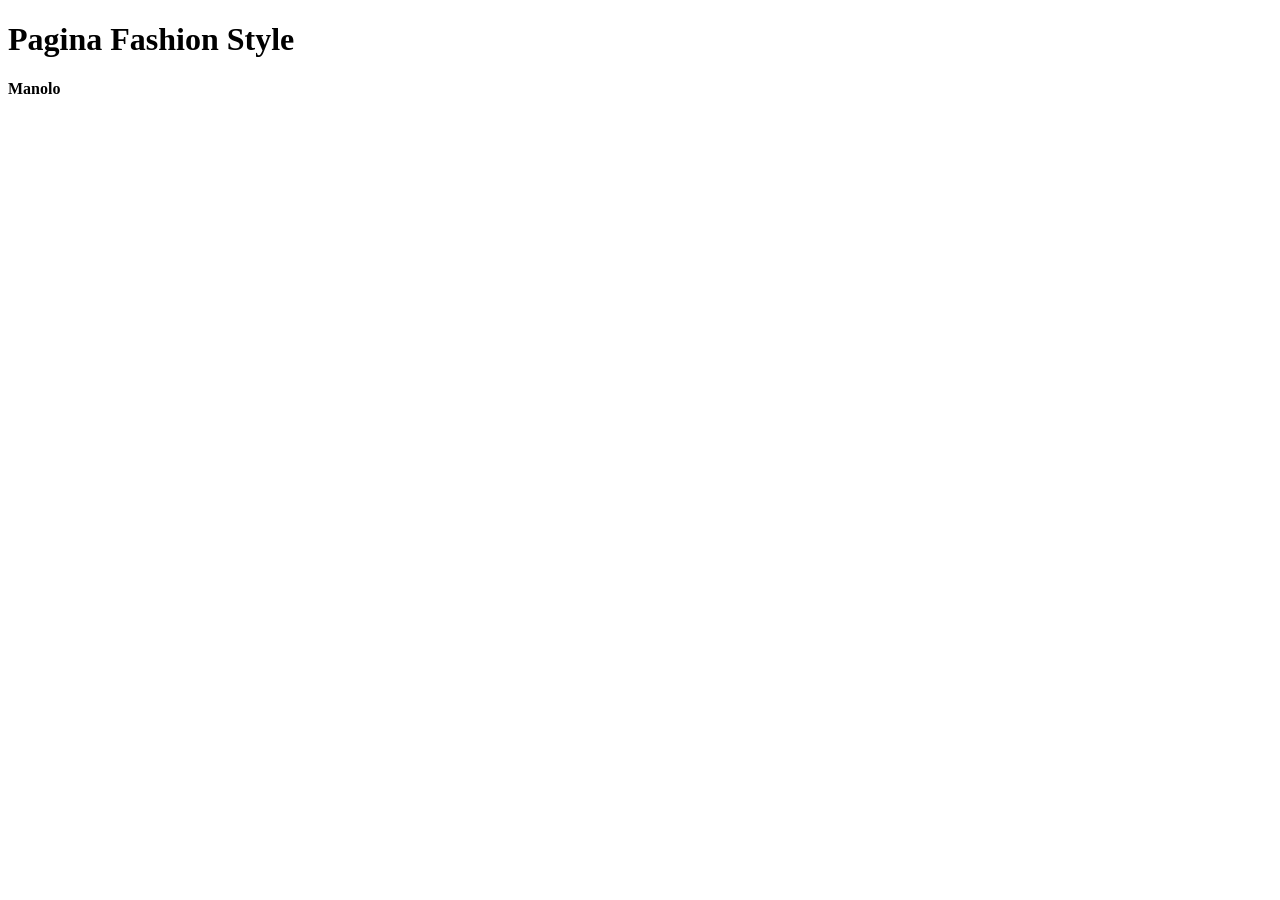
<file: htmlGA3/index.html>
<!DOCTYPE html>
<html lang="es">
<head>
    <meta charset="UTF-8">
    <meta name="viewport" content="width=device-width, initial-scale=1.0">
    <title>Proyecto_Lectivo</title>
</head>
<body>
    <h1>Pagina Fashion Style </h1>
    <strong>Manolo</strong>
</body>
</html>
</file>
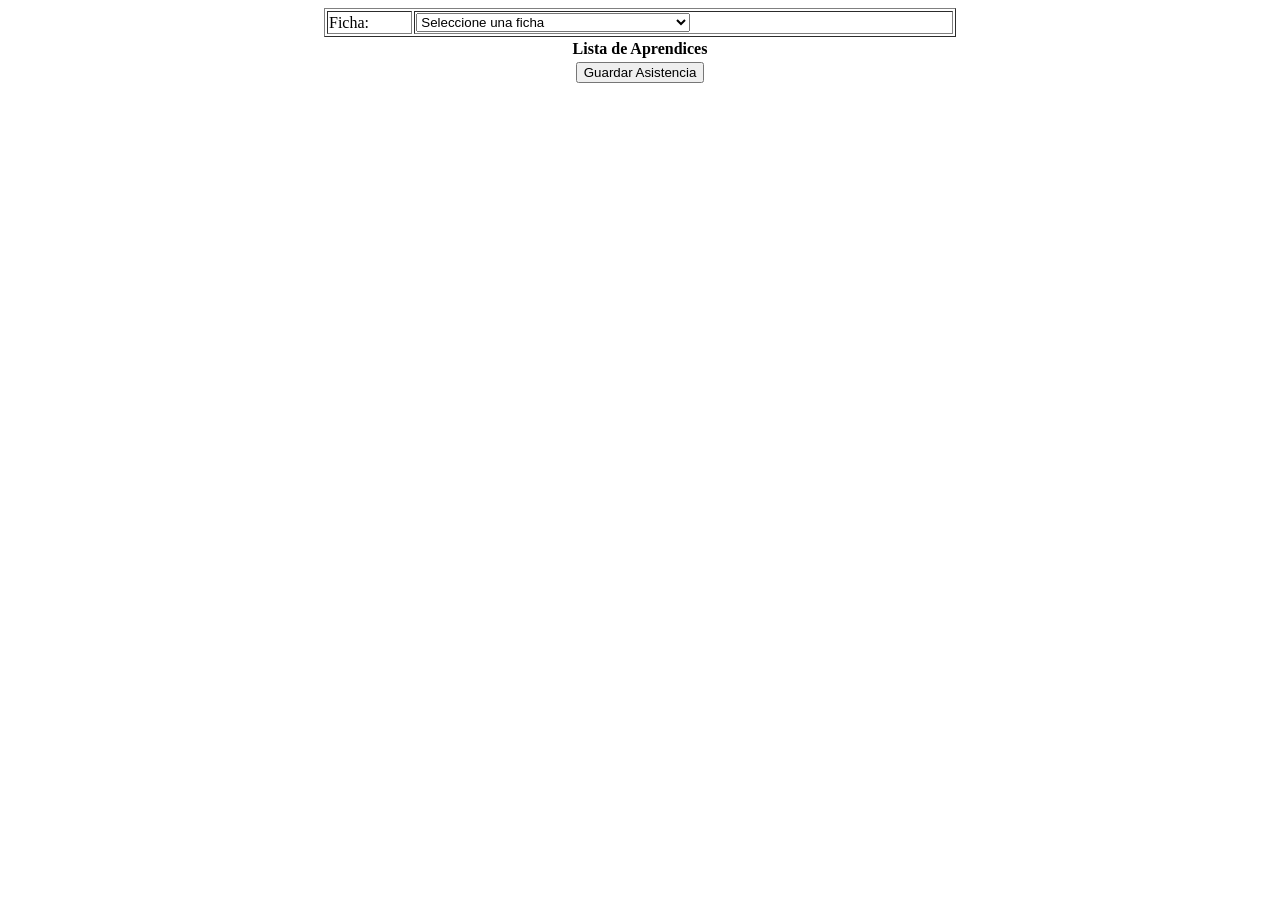
<file: asistencia.html>
<!DOCTYPE html>
<html lang="en">
<head>
    <meta charset="UTF-8">
    <meta name="viewport" content="width=device-width, initial-scale=1.0">
    <title>Asistencia</title>
    <script src="js/asistencia.js"></script>
</head>
<body onload="cargarFichas();">
    <table align="center" width="50%" border="1">
        <tr>
            <td>Ficha:</td>
            <td>
            <select id="fichas" onchange="cargarAprendices()">

            </select>
        </td>
        </tr>
    </table>
    <table align="center" width="50%">
        <thead>
            <tr>
                <th colspan="2">Lista de Aprendices</th>
            </tr>
        </thead>
        <tbody id="listaAprendices">
         <tfoot>
            <tr>
            <td colspan="2" align="center"><button type="button" onclick="registrarAsistencia();">Guardar Asistencia</button></td>
            </tr>
         </tfoot>
        </tbody>
    </table>
</body>

</html>
</file>
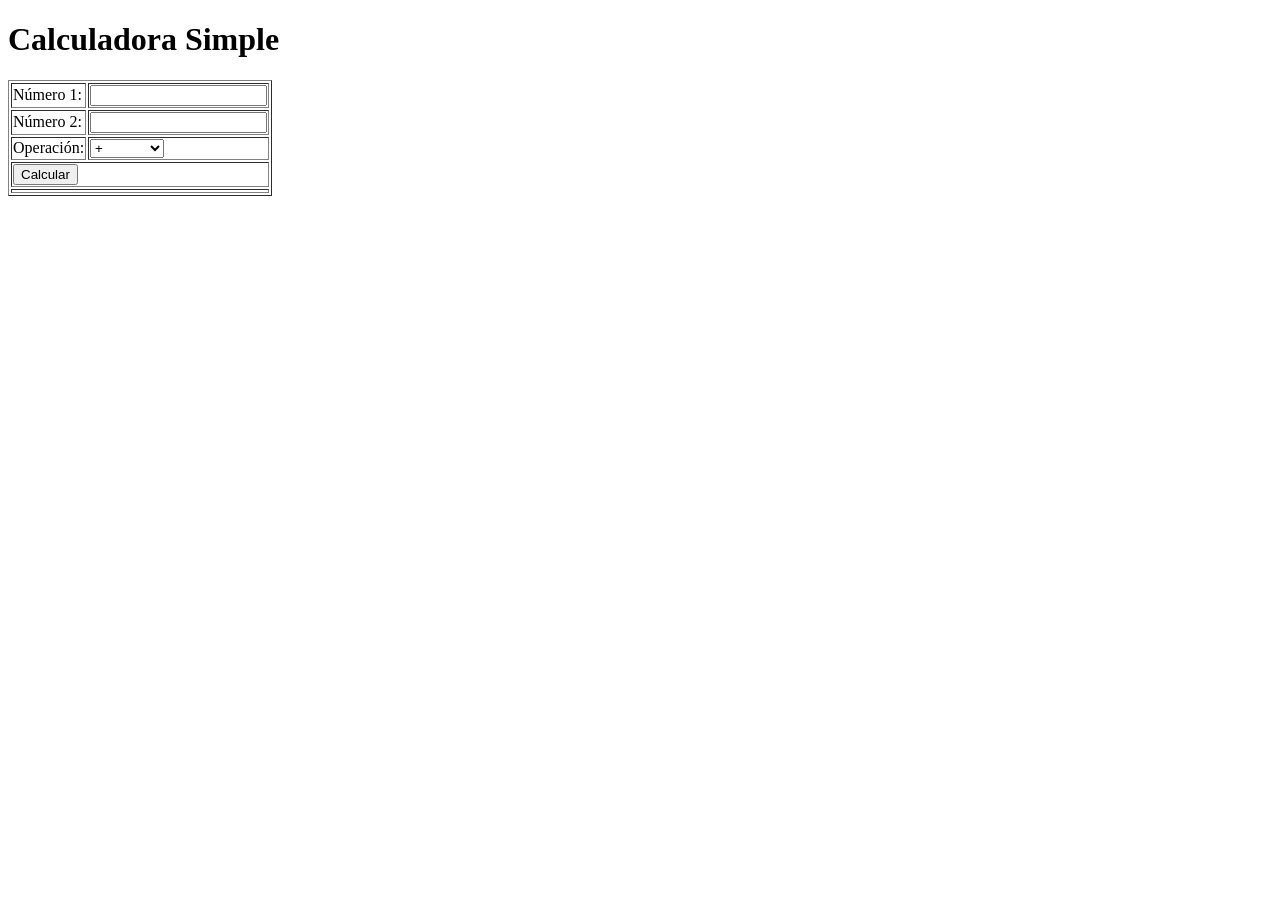
<file: Calculadora.html>
<!DOCTYPE html>
<html lang="es">    
<head>
    <meta charset="UTF-8">
    <meta name="viewport" content="width=device-width, initial-scale=1.0">
    <title>Calculadora Simple</title>

</head>
<body>
    <h1>Calculadora Simple</h1>
    
    <table border="1">
        <tr>
            <td>Número 1:</td>
            <td><input type="number" id="num1" step="any"></td>
        </tr>
        <tr>
            <td>Número 2:</td>
            <td><input type="number" id="num2" step="any"></td>
        </tr>
        <tr>
            <td>Operación:</td>
            <td>
                <select id="operacion">
                    <option value="+">+</option>
                    <option value="-">-</option>
                    <option value="*">*</option>
                    <option value="/">/</option>
                    <option value="factorial">Factorial</option>
                </select>
            </td>
        </tr>
        <tr>
            <td colspan="2"><button onclick="calcular()">Calcular</button></td>
        </tr>
        <tr>
            <td colspan="2"><div id="resultado"></div></td>
        </tr>
    </table>

    <script src="js/FuncionesCalculadora.js"></script>

</body>
</html>
</file>
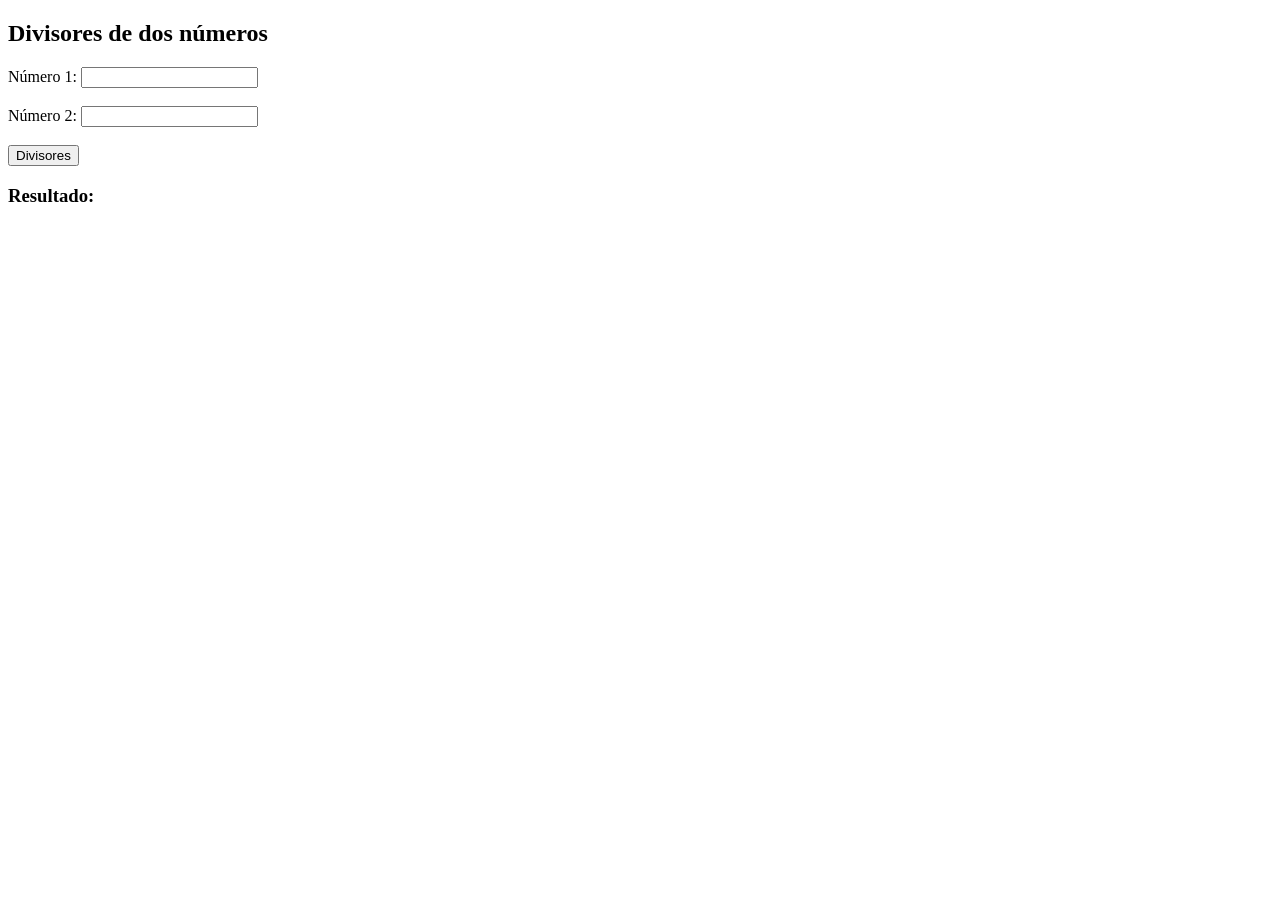
<file: divisores.html>
<!DOCTYPE html>
<html lang="es">
<head>
    <meta charset="UTF-8">
    <title>Divisores</title>
</head>
<body>

    <h2>Divisores de dos números</h2>

    <label>Número 1:</label>
    <input type="number" id="num1">
    <br><br>

    <label>Número 2:</label>
    <input type="number" id="num2">
    <br><br>

    <button id="btnDivisores">Divisores</button>

    <h3>Resultado:</h3>
    <p id="resultado"></p>

    
    <script src="js/funcionesDivisores.js"></script>

</body>
</html>
</file>
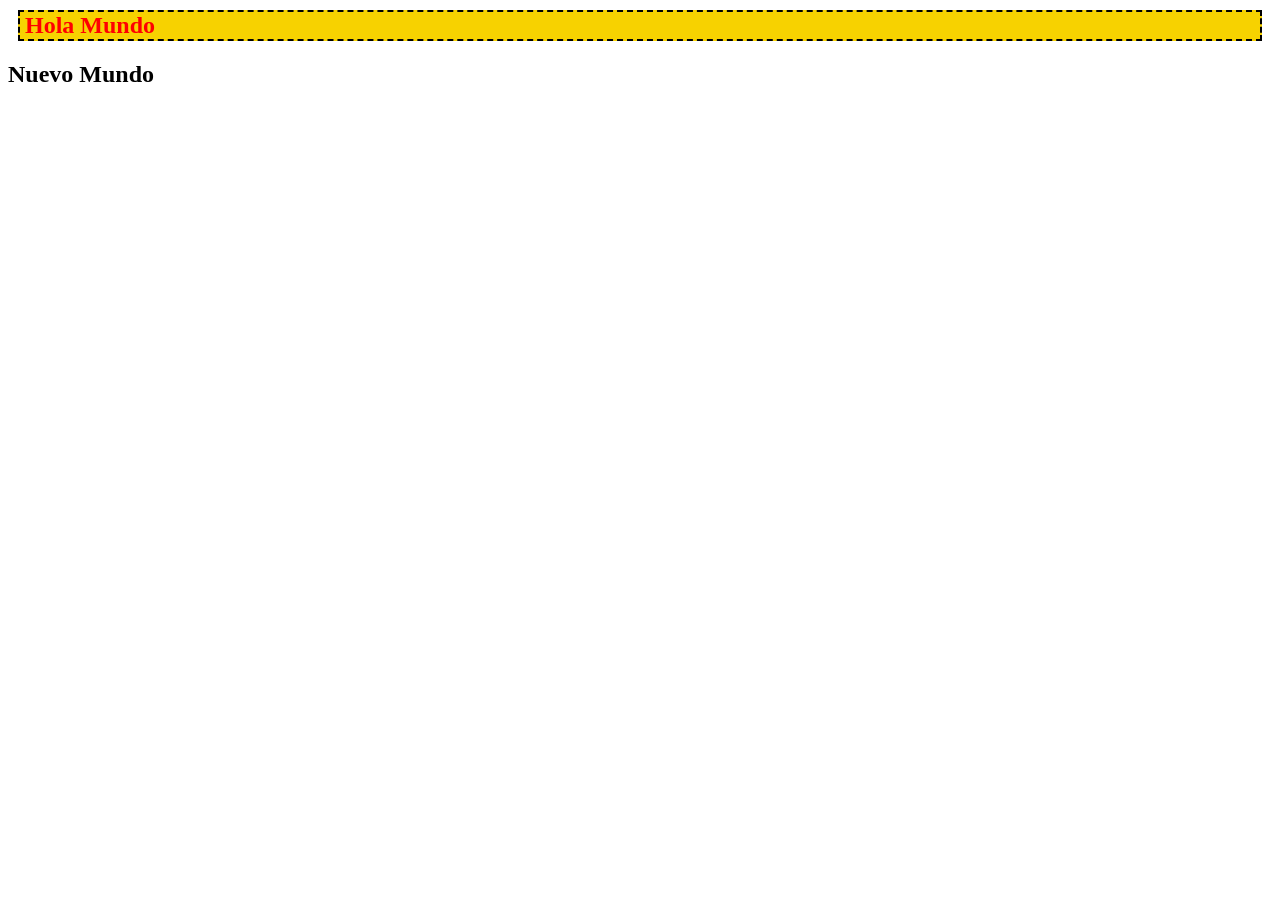
<file: ejercicioCss1.html>
<!DOCTYPE html>
<html lang="en">
<head>
    <meta charset="UTF-8">
    <meta name="viewport" content="width=device-width, initial-scale=1.0">
    <title>Document</title>
    <link rel="stylesheet" href="css/estilos.css"/>
</head>
<body>
    <h1>Hola Mundo</h1>
    <h2>Nuevo Mundo</h2>
</body>
</html>
</file>
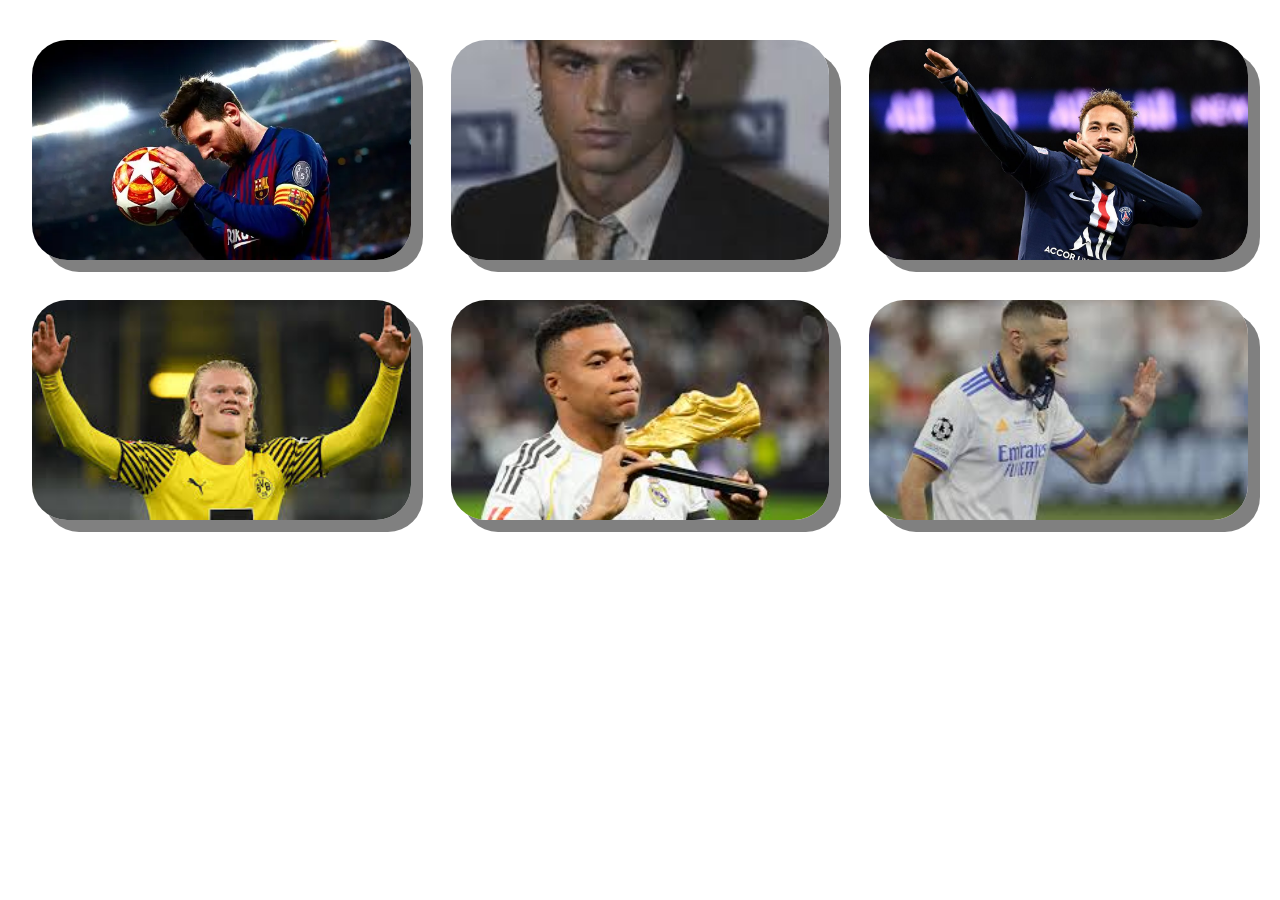
<file: ejercicioCss2.html>
<!DOCTYPE html>
<html lang="en">
<head>
    <meta charset="UTF-8">
    <meta name="viewport" content="width=device-width, initial-scale=1.0">
    <title>Document</title>
    <link rel="stylesheet" href="css/estilos3.css"/>
</head>
<body>
    <div id="id1">
        <div id="id2" class="interior ">
            <div class="card">
                <div class="card-front">
                    <img src="/imagenes/messi.jpg" alt="Messi">
                </div>
                <div class="card-back">Liones Messi</div>
            </div>
    </div>

    <div id="id3" class="interior ">
            <div class="card">
                <div class="card-front">
                    <img src="/imagenes/cr7.jpg" alt="Cristiano">
                </div>
                <div class="card-back">Cristiano Ronaldo</div>
            </div>
    </div>

    <div id="id4" class="interior ">
            <div class="card">
                <div class="card-front">
                    <img src="/imagenes/neymar.jpg" alt="Neymar">
                </div>
                <div class="card-back">Neymar Jr</div>
            </div>
    </div>

    <div id="id5" class="interior ">
            <div class="card">
                <div class="card-front">
                    <img src="/imagenes/haaland.jpg" alt="Haaland">
                </div>
                <div class="card-back">Erling Haaland</div>
            </div>
    </div>

    <div id="id6" class="interior ">
            <div class="card">
                <div class="card-front">
                    <img src="/imagenes/mbappe.jpg" alt="Mbappe">
                </div>
                <div class="card-back">Kylian Mbappé</div>
            </div>
    </div>

    <div id="id7" class="interior ">
            <div class="card">
                <div class="card-front">
                    <img src="/imagenes/benzema.jpg" alt="Benzema">
                </div>
                <div class="card-back">Karim Benzema</div>
            </div>
    </div>
     
 
    </div>
</body>
</html>
</file>
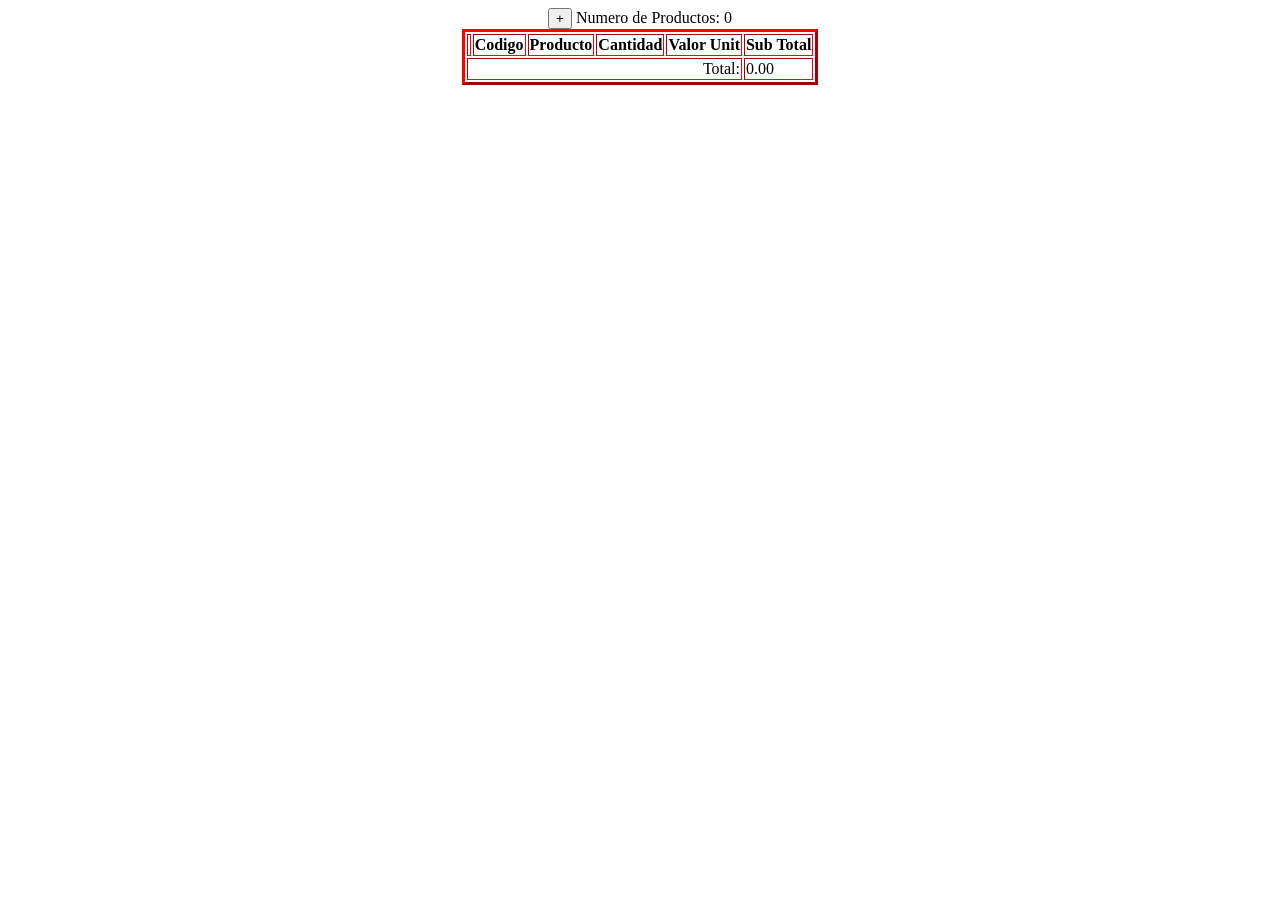
<file: Factura.html>
<!DOCTYPE html>
<html lang="en">
<head>
    <meta charset="UTF-8">
    <meta name="viewport" content="width=device-width, initial-scale=0">
    <title>Document</title>
</head>
<body>
    <center><button id="btnAgregarFila" type="button" onclick="addFila();">+</button> 
    <label>Numero de Productos: </label><span id="numProductos">0</span></center>
    <table id="tblFactura" border="3" align="center" style="border-color: rgb(255, 0, 0);">
        <thead>
            <tr>
                <th></th>
                <th>Codigo</th>
                <th>Producto</th>
                <th>Cantidad</th>
                <th>Valor Unit</th>
                <th>Sub Total</th>
            </tr>
        </thead>
        <tbody>

        </tbody>
        <tfoot>
            <tr>
                <td colspan="5" align="right">Total:</td>
                <td id="totalFactura">0.00</td>
            </tr>
        </tfoot>
    </table>

</body>
<script src="js/funcionesFactura.js"></script>
</html>
</file>
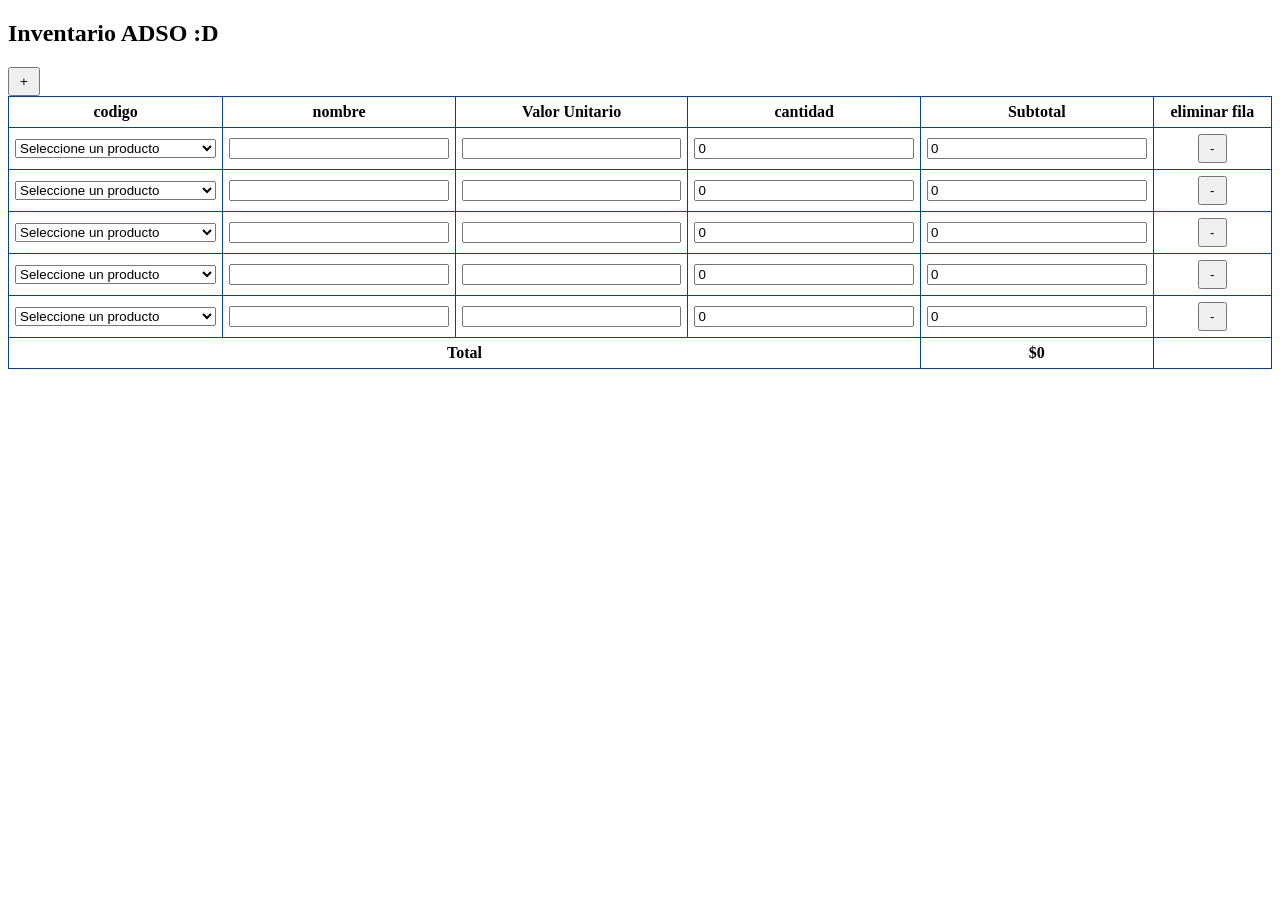
<file: inventario.html>
<!DOCTYPE html>
<html lang="en">
<head>
    <meta charset="UTF-8">
    <meta name="viewport" content="width=device-width, initial-scale=1.0">
    <title>Inventario</title>

    <style>
        table {
            border-collapse: collapse;
            width: 100%;
        }
        th, td {
            border: 1px solid rgb(0, 67, 168);
            padding: 6px;
            text-align: center;
        }
        input, select {
            width: 100%;
            box-sizing: border-box;
        }
        tfoot td {
            font-weight: bold;
        }
        button {
            padding: 5px 10px;
            cursor: pointer;
        }
    </style>
</head>
<body>

    <h2>Inventario ADSO :D</h2>

    <button onclick="agregarFila()">+</button>
    
    <table>
        <thead>
            <tr>
                <th>codigo</th>
                <th>nombre</th>
                <th>Valor Unitario</th>
                <th>cantidad</th>
                <th>Subtotal</th>
                <th>eliminar fila</th>
            </tr>
        </thead>

        <tbody id="tabla">

        </tbody>

        <tfoot>
            <tr>
                <td colspan="4">Total</td>
                <td id="total">$0</td>
                <td></td>
            </tr>
        </tfoot>
    </table>

    <script src="js/inventario.js"></script>
</body>
</html>
</file>
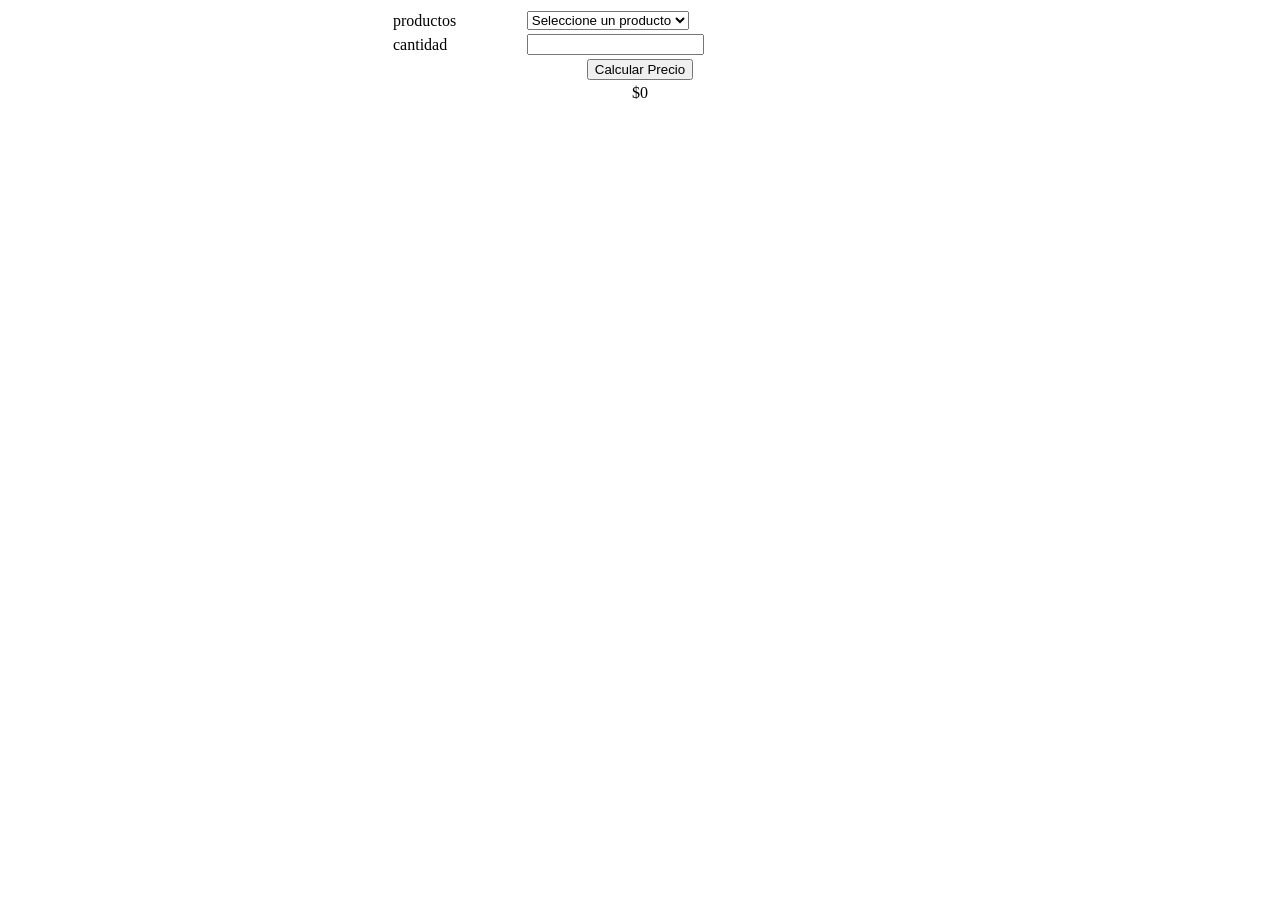
<file: productos.html>
<!DOCTYPE html>
<html lang="en">
<head>
    <meta charset="UTF-8">
    <meta name="viewport" content="width=device-width, initial-scale=1.0">
    <title>productos</title>
    <script src="js/productos.js"></script>
</head>
<body onload="cargarProductos()">
    <table align="center" width="500px">
            <tr>
                <td>productos</td>
                <td>
                    <select name="productos" id="productos"></select>
                </td>
            </tr>
            <tr>
                <td>cantidad</td>
                <td>
                    <input type="number" name="cantidad" id="cantidad">
                </td>
            </tr>
            <tr>
                <td colspan="2" align="center">
                    <button type="button" onclick="calcularPago();" id="agregar">Calcular Precio</button>
                </td>
            </tr>
            <tr>
                <td colspan="2" align="center">
                    <span id="resultado">$0</span>
                </td>
            </tr>
        </thead>
        <tbody>
        </tbody>
    </table>
    
</body>
</html>
</file>
<file: css/estilos.css>
h1 {
    color: #ff0000;
    font-size: 24px;
    background-color: #f7d200;
    /*margin 10px;*/
    margin: 10px;
    border: 2px dashed #000000;
    padding-left: 5px;

}
</file>
<file: css/estilos3.css>
body {
    margin: 0px;
    background-image: url(https://panamericanworld.com/wp-content/uploads/2024/05/copa-mundial-2026-1080x675.jpg);
    padding: 0px;
    width: 100%;
    height: 100%;
}

#id1 {
    color: rgb(165, 81, 81);
    width: 95%;
    margin: 40px auto;
    display: grid;
    grid-template-columns: repeat(3, 1fr);
    gap: 40px;
}

.interior {
    width: 100%;
    height: 220px;
    perspective: 1200px;
}

.card {
    width: 100%;
    height: 100%;
    position: relative;
    border-radius: 35px;
    transform-style: preserve-3d;
    transition: transform 0.6s ease;
    box-shadow: 12px 12px grey;
}

.interior:hover .card {
    transform: rotateY(180deg);
}

.card-front,.card-back {
    position: absolute;
    width: 100%;
    height: 100%;
    border-radius: 35px;
    backface-visibility: hidden;
    overflow: hidden;
}

.card-front img {
    width: 100%;
    height: 100%;
    object-fit: cover;
}

.card-back {
    background-color: #3308a850;
    color: white;
    transform: rotateY(180deg);
    display: flex;
    font-size: 26px;
    font-weight: bold;
    align-items: center;
    justify-content: center;
    padding: 15px;
   
}
</file>
